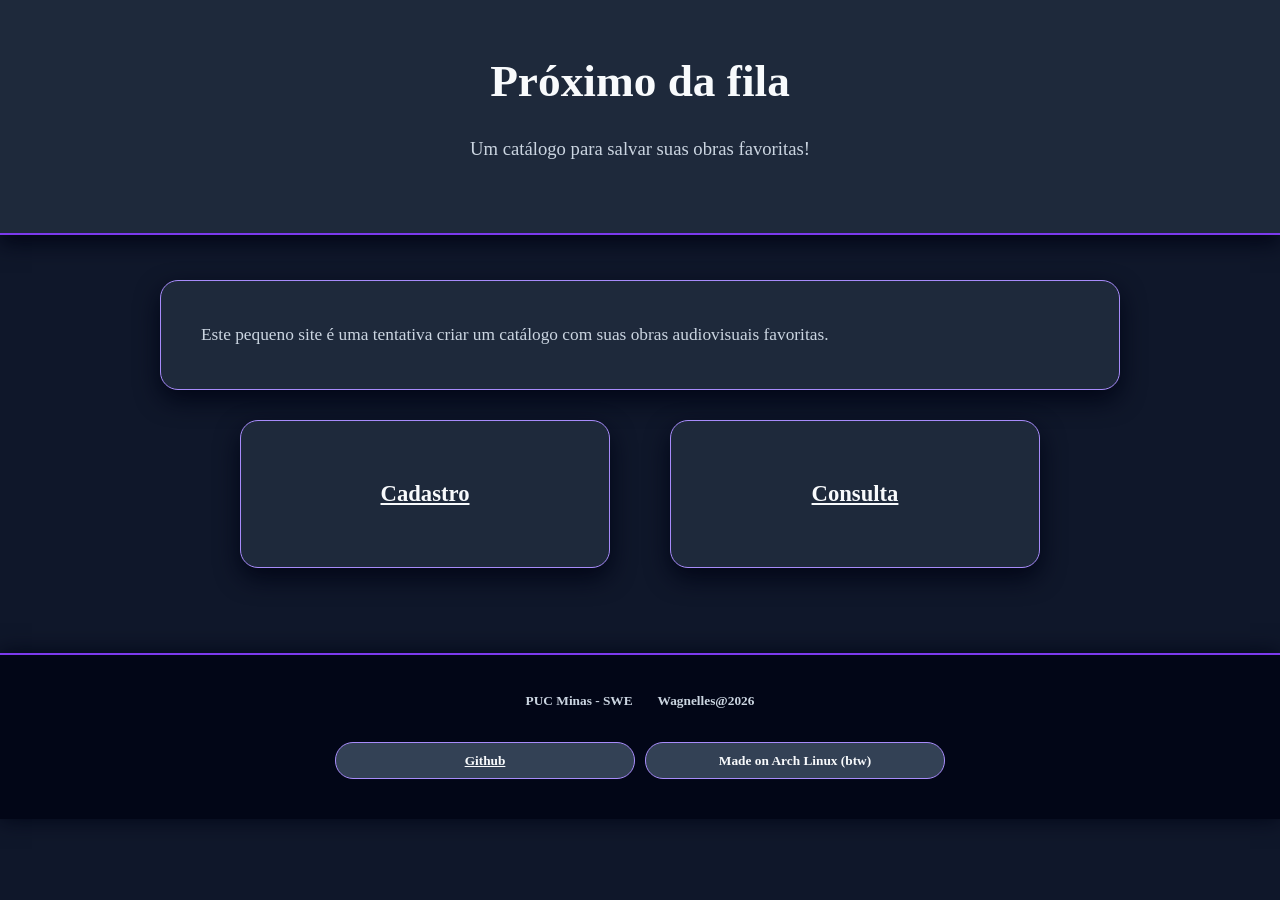
<file: index.html>
<!DOCTYPE html>
<html lang="ptBR">
<head>
    <meta charset="UTF-8">
    <meta name="viewport" content="width=device-width, initial-scale=1.0">
    <title>Próximo da fila</title>
    <link rel="stylesheet" href="assets/css/style.css">
    <link rel="stylesheet" href="assets/css/pag-inicial.css">

</head>
<body>

    <header class="cabecalho">
        <h1 class="titulo">Próximo da fila</h1>
        
        <p class="subtitulo">
            Um catálogo para salvar suas obras favoritas!
        </p>

    </header>


    <main class="conteudo">

        <section class="introducao">
            <article>
                <p>
                    Este pequeno site é uma tentativa criar um catálogo com suas obras audiovisuais favoritas.
                </p>
            </article>

        </section>

         <section>
            <nav class="menu-principal">

                <a href="pages/cadastro.html">Cadastro</a>
                <a href="pages/consulta.html">Consulta</a>
            </nav>

         </section>


    </main>

    
</body>

<footer class="rodape">

    <section class="signature">
    <p>PUC Minas - SWE</p>
    <p>Wagnelles@2026</p>
    </section>

    <nav class="navegacao">
        <a class="a1" href="https://github.com/Wagnelles/proximo-da-fila">
                Github
        </a>

        <a class="a2"> Made on Arch Linux (btw)</a>

    </nav>


</footer>


</html>
</file>
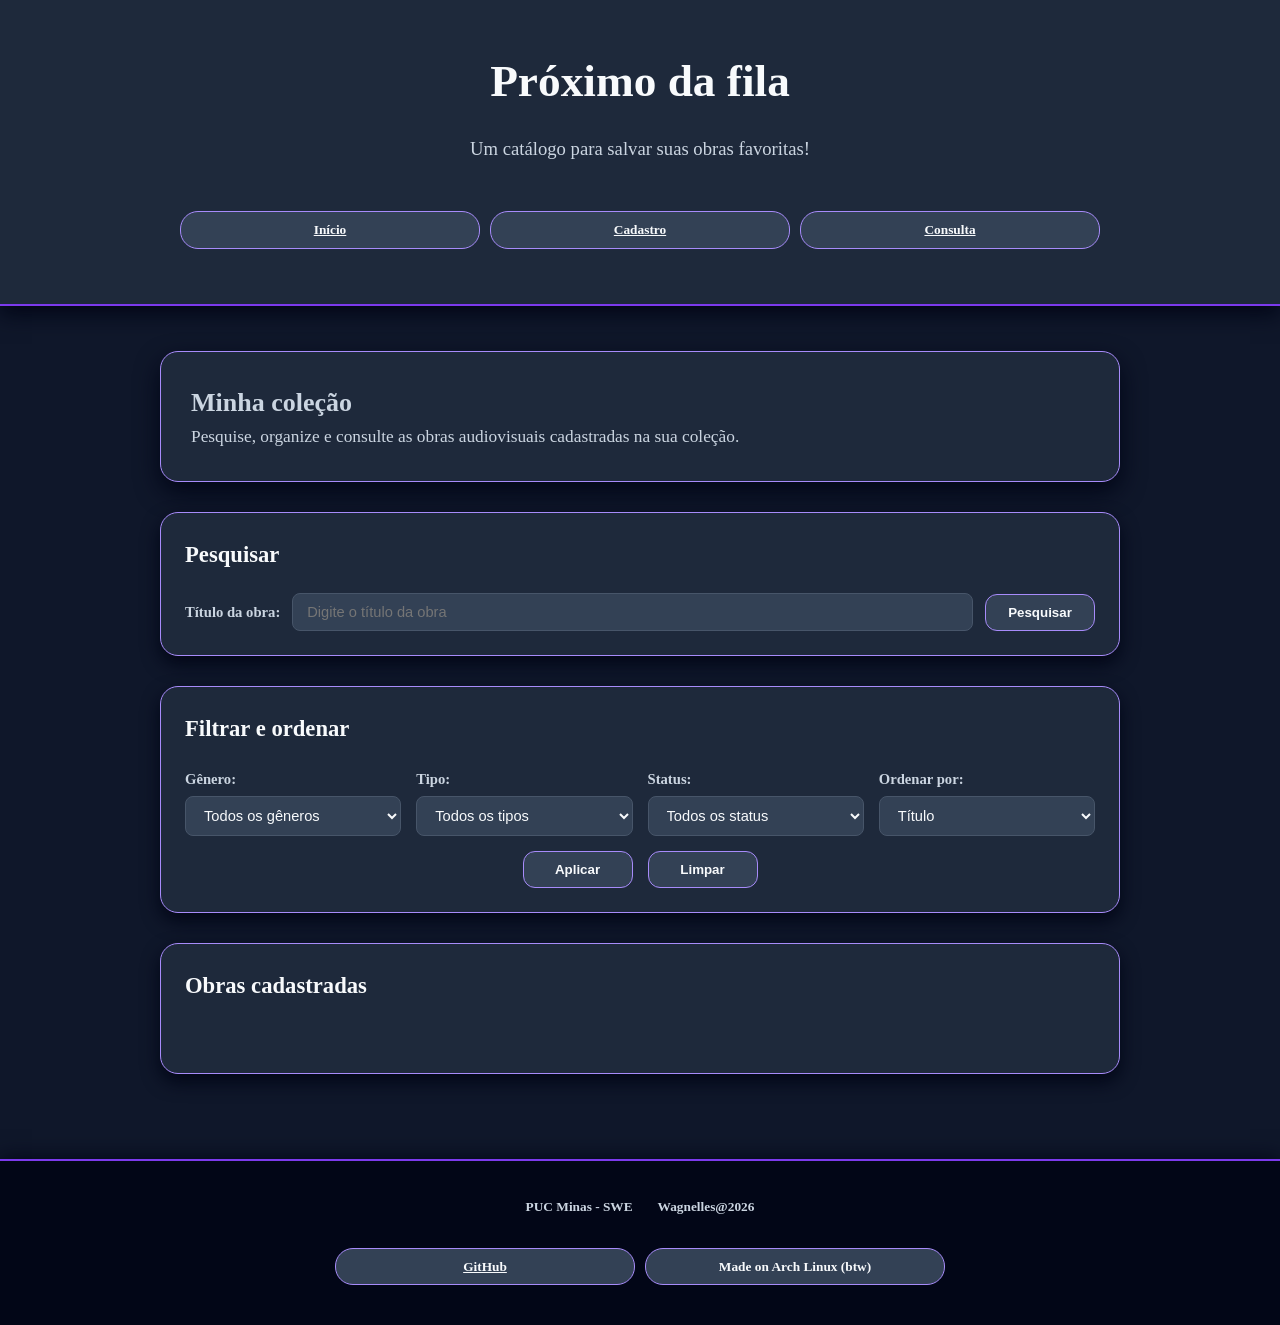
<file: pages/consulta.html>
<!DOCTYPE html>
<html lang="pt-BR">

<head>
    <meta charset="UTF-8">

    <meta name="viewport" content="width=device-width, initial-scale=1.0">

    <title>Consulta de obras | Próximo da fila</title>

    <link rel="stylesheet" href="../assets/css/style.css">
    <link rel="stylesheet" href="../assets/css/consulta.css">
    <script src="../assets/js/script.js" defer></script>
</head>

<body>

    <header class="cabecalho">
        <h1 class="titulo">Próximo da fila</h1>

        <p class="subtitulo">
            Um catálogo para salvar suas obras favoritas!
        </p>

        <nav class="navegacao">
            <a href="../index.html">Início</a>
            <a href="cadastro.html">Cadastro</a>
            <a href="consulta.html">Consulta</a>
        </nav>
    </header>

    <main class="conteudo">

        <section class="introducao">
            <h2>Minha coleção</h2>

            <p>
                Pesquise, organize e consulte as obras audiovisuais
                cadastradas na sua coleção.
            </p>
        </section>

        <section class="pesquisa">
            <h2>Pesquisar</h2>

            <form>
                <p>
                    <label for="pesquisa">Título da obra:</label>

                    <input
                        type="search"
                        id="pesquisa"
                        name="pesquisa"
                        placeholder="Digite o título da obra"
                    >

                    <button type="submit">Pesquisar</button>
                </p>
            </form>
        </section>

        <section class="filtros">
            <h2>Filtrar e ordenar</h2>

            <form>
                <p>
                    <label for="filtro-genero">Gênero:</label>

                    <select id="filtro-genero" name="genero">
                        <option value="">Todos os gêneros</option>
                        <option value="acao">Ação</option>
                        <option value="animacao">Animação</option>
                        <option value="aventura">Aventura</option>
                        <option value="comedia">Comédia</option>
                        <option value="documentario">Documentário</option>
                        <option value="drama">Drama</option>
                        <option value="ficcao-cientifica">
                            Ficção científica
                        </option>
                        <option value="romance">Romance</option>
                        <option value="suspense">Suspense</option>
                        <option value="terror">Terror</option>
                    </select>
                </p>

                <p>
                    <label for="filtro-tipo">Tipo:</label>

                    <select id="filtro-tipo" name="tipo">
                        <option value="">Todos os tipos</option>
                        <option value="filme">Filme</option>
                        <option value="serie">Série</option>
                        <option value="documentario">Documentário</option>
                        <option value="animacao">Animação</option>
                        <option value="curta-metragem">
                            Curta-metragem
                        </option>
                        <option value="outro">Outro</option>
                    </select>
                </p>

                <p>
                    <label for="filtro-status">Status:</label>

                    <select id="filtro-status" name="status">
                        <option value="">Todos os status</option>
                        <option value="quero-assistir">
                            Quero assistir
                        </option>
                        <option value="assistindo">
                            Assistindo
                        </option>
                        <option value="assistido">
                            Assistido
                        </option>
                    </select>
                </p>

                <p>
                    <label for="ordenacao">Ordenar por:</label>

                    <select id="ordenacao" name="ordenacao">
                        <option value="titulo">Título</option>
                        <option value="ano">Ano de lançamento</option>
                        <option value="avaliacao">Avaliação</option>
                    </select>
                </p>

                <p>
                    <button type="submit">Aplicar</button>
                    <button type="reset">Limpar</button>
                </p>
            </form>
        </section>

    <section class="lista-obras">
        <h2>Obras cadastradas</h2>

        <section id="lista-obras">
        </section>

    </section>

    </main>

    <footer class="rodape">
        <section class="signature">
            <p>PUC Minas - SWE</p>
            <p>Wagnelles@2026</p>
        </section>

        <nav class="navegacao">
            <a
                class="a1"
                href="https://github.com/Wagnelles/proximo-da-fila"
                target="_blank"
                rel="noopener noreferrer"
            >
                GitHub
            </a>

            <a class="a2">
                Made on Arch Linux (btw)
            </a>
        </nav>
    </footer>

</body>

</html>
</file>
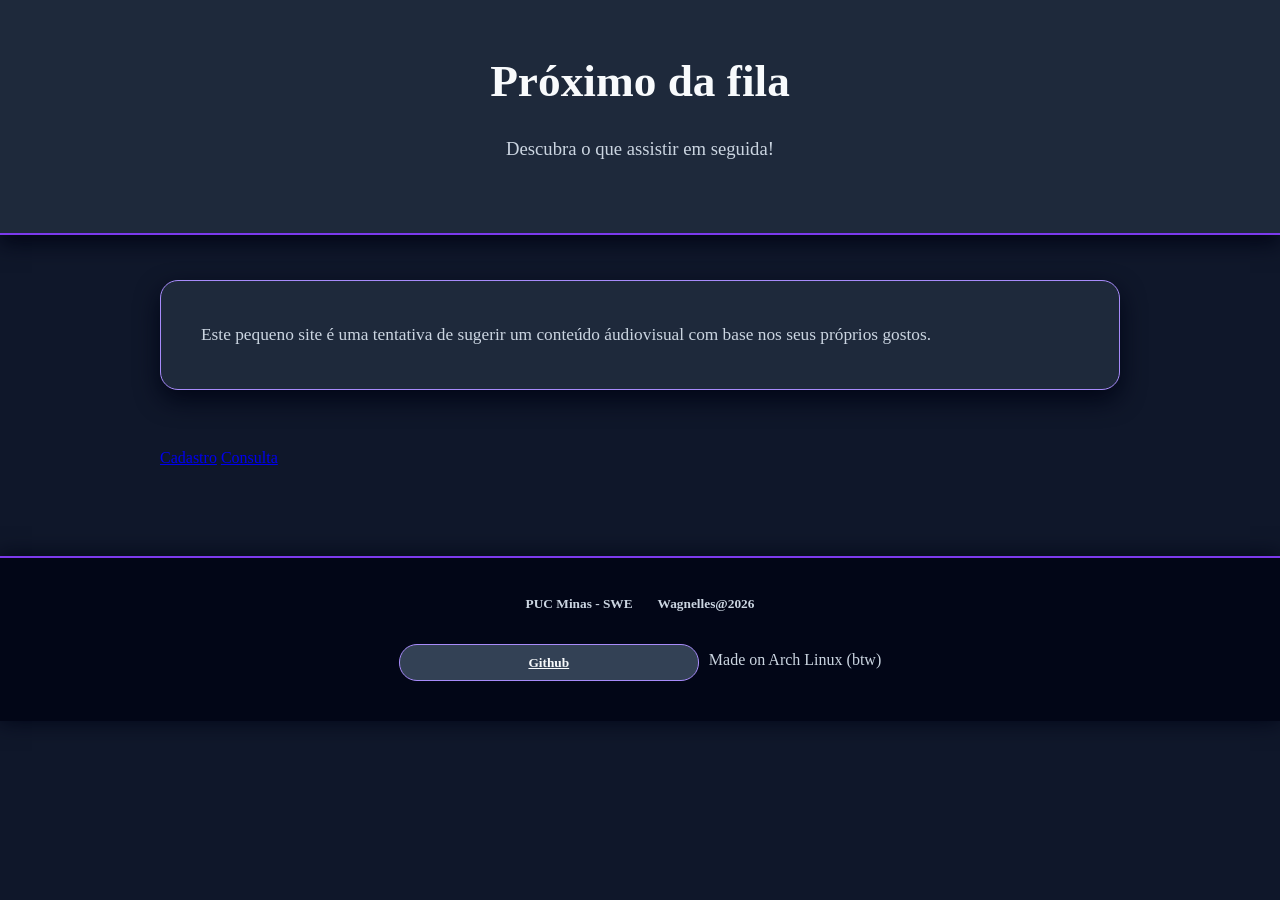
<file: pages/inicial.html>
<!DOCTYPE html>
<html lang="ptBR">
<head>
    <meta charset="UTF-8">
    <meta name="viewport" content="width=device-width, initial-scale=1.0">
    <title>Próximo da fila</title>
    <link rel="stylesheet" href="../assets/css/style.css">
</head>
<body>

    <header class="cabecalho">
        <h1 class="titulo">Próximo da fila</h1>
        
        <p class="subtitulo">
            Descubra o que assistir em seguida!
        </p>

    </header>


    <main class="conteudo">

        <section class="introducao">
            <article>
                <p>
                    Este pequeno site é uma tentativa de sugerir um conteúdo
                    áudiovisual com base nos seus próprios gostos.
                </p>
            </article>

        </section>

         <section>
            <nav class="menu-principal">

                <a href="cadastro.html">Cadastro</a>
                <a href="consulta.html">Consulta</a>
            </nav>

         </section>


    </main>

    
</body>

<footer class="rodape">

    <section class="signature">
    <p>PUC Minas - SWE</p>
    <p>Wagnelles@2026</p>
    </section>

    <nav class="navegacao">
        <a href="https://github.com/Wagnelles/proximo-da-fila">
                Github
        </a>

    <section class="btw">
        Made on Arch Linux (btw)
    </section>


</footer>


</html>
</file>
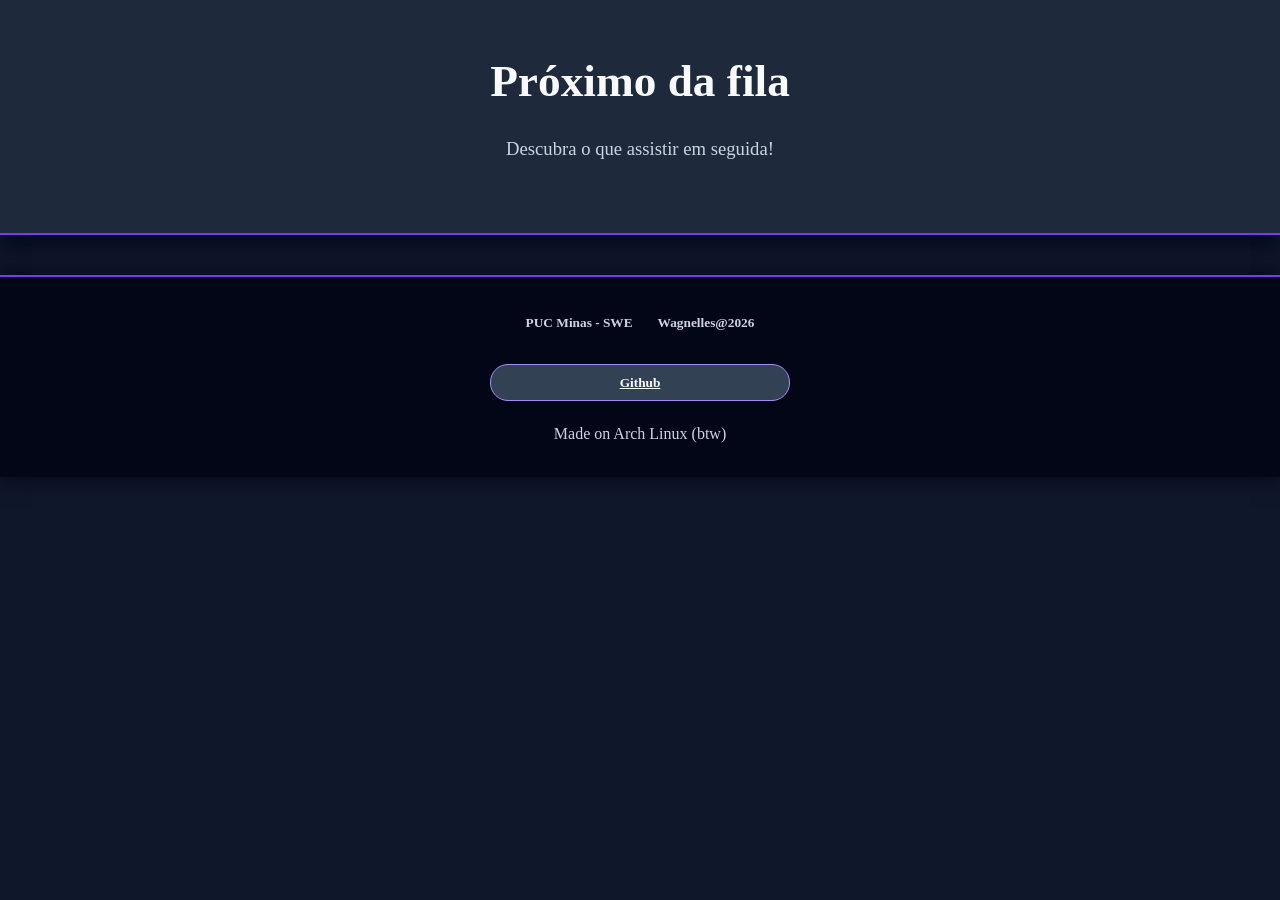
<file: pages/template-cabecalho-footerindex.html>
<!DOCTYPE html>
<html lang="ptBR">
<head>
    <meta charset="UTF-8">
    <meta name="viewport" content="width=device-width, initial-scale=1.0">
    <title>Próximo da fila</title>
    <link rel="stylesheet" href="../assets/css/style.css">
</head>
<body>

    <header class="cabecalho">
        <h1 class="titulo">Próximo da fila</h1>
        
        <p class="subtitulo">
            Descubra o que assistir em seguida!
        </p>

    </header>

    
</body>

<footer class="rodape">

    <section class="signature">
    <p>PUC Minas - SWE</p>
    <p>Wagnelles@2026</p>
    </section>

    <nav class="navegacao">
        <a href="https://github.com/Wagnelles/proximo-da-fila">
                Github
        </a>

    </nav>

    <section class="btw">
        Made on Arch Linux (btw)
    </section>


</footer>


</html>
</file>
<file: assets/css/style.css>
/* Configuração geral */

* {
    box-sizing: border-box;
    margin: 0;
    padding: 0;
}

/* Estrutura geral com Grid */

body {
    width: 100%;

    background-color: #0f172a;
    color: #f8fafc;

    line-height: 1.6;

    display: grid;

    grid-template-columns: 1fr;
    grid-template-rows: auto 1fr auto;

    grid-template-areas:
        "cabecalho"
        "conteudo"
        "rodape";
}


/* Cabeçalho */

.cabecalho {
    grid-area: cabecalho;

    width: 100%;
    padding: 45px 25px;

    border-bottom: 2px solid #7c3aed;

    background-color: #1e293b;
    color: #f8fafc;

    text-align: center;

    box-shadow: 0 8px 20px #020617;

    display: flex;
    flex-direction: column;
    justify-content: center;
    align-items: center;

    gap: 8px;
}

.titulo {
    margin-bottom: 8px;

    color: #f8fafc;

    font-size: 34pt;
    font-weight: bold;

    animation: aparecer 1s;
}

.subtitulo {
    margin-bottom: 25px;

    color: #cbd5e1;

    font-size: 14pt;
}


/* Conteúdo */

.conteudo {
    grid-area: conteudo;

    width: 90%;
    max-width: 960px;

    margin: 45px auto;

    display: grid;

    grid-template-columns:
        repeat(auto-fit, minmax(280px, 1fr));

    grid-template-rows: auto;

    gap: 25px;

    justify-items: stretch;
    align-items: start;
}


/* Introdução */

.introducao {
    width: 100%;

    margin-bottom: 30px;
    padding: 30px;

    font-weight: 500;

    border: 1px solid #a78bfa;
    border-radius: 18px;

    background-color: #1e293b;

    box-shadow: 0 10px 25px #020617;

    animation: aparecer 1s;

    grid-column: 1 / -1;
    grid-row: auto;

    align-self: start;
}

.introducao:hover {
    border: 2px solid #06b6d4;

    background-color: #334155;

    box-shadow: 0 14px 28px #020617;
}

.introducao article {
    padding: 10px;
}

.introducao {
    color: #cbd5e1;

    font-size: 13pt;
}


/* Seções dentro do conteúdo */

.conteudo section {
    min-width: 0;
}


/* Rodapé */

.rodape {
    grid-area: rodape;

    width: 100%;

    margin-top: 40px;
    padding: 30px 25px;

    border-top: 2px solid #7c3aed;

    background-color: #020617;
    color: #cbd5e1;

    text-align: center;

    box-shadow: 0 0 20px #020617;

    display: flex;
    flex-direction: column;

    justify-content: center;
    align-items: center;

    flex-wrap: wrap;

    gap: 10px;
}

.navegacao {
    width: 100%;


    margin: 0 auto;
    padding: 10px;

    display: flex;
    flex-direction: row;

    justify-content: center;
    align-items: center;

    flex-wrap: wrap;

    gap: 10px;
}

.navegacao a {
    display: inline-block;

    min-width: 90px;
    max-width: 300px;

    margin-top: 5px;
    padding: 7px 14px;

    border: 1px solid #a78bfa;
    border-radius: 18px;

    background-color: #334155;
    color: #f8fafc;

    font-size: 10pt;
    font-weight: bold;

    text-align: center;

    flex: 1 1 90px;
}

.a1:active {
    background-color: #bd9bf9;
    color: #0f172a;
}

.a1:hover {
    background-color: #7c3aed;
    color: #ffffff;

    box-shadow: 0 5px 15px #020617;
}

.a1:focus {
    border: 3px solid #06b6d4;

    background-color: #334155;
    color: #ffffff;
}

.a2 {
    display: inline-block;

    margin-top: 15px;
    padding: 7px 14px;

    border: 1px solid #06b6d4;
    border-radius: 18px;

    background-color: #1e293b;
    color: #67e8f9;

    font-size: 10pt;

    align-self: center;
}

.a2:hover {
    border: 1px solid #06b6d4;

    background-color: #334155;
    color: #ffffff;

    box-shadow: 0 5px 15px #020617;
}

.a2:focus {
    border: 3px solid #06b6d4;

    background-color: #334155;
    color: #ffffff;
}

.signature {
    display: flex;
    flex-direction: row;

    justify-content: center;
    align-items: center;

    flex-wrap: wrap;

    gap: 15px;
}

.signature p {
    margin: 5px;

    color: #cbd5e1;

    font-size: 10pt;
    font-weight: bold;
}


/* Animação */

@keyframes aparecer {
    from {
        opacity: 0;
    }

    to {
        opacity: 1;
    }
}


/* Responsividade */

@media (max-width: 700px) {
    .conteudo {
        width: 9%;

        grid-template-columns: 1fr;

        gap: 15px;
    }

    .cabecalho {
        padding: 30px 15px;
    }

    .navegacao {
        flex-direction: column;
        align-items: stretch;
    }

    .navegacao a {
        width: 100%;

        flex: 1 1 auto;
    }

    .signature {
        flex-direction: column;

        gap: 5px;
    }
}
</file>
<file: assets/css/pag-inicial.css>
/* Estrutura da página inicial */


.conteudo {
    grid-template-columns: 1fr;
    grid-template-rows: auto auto;

    gap: 30px;
}

.conteudo > section {
    width: 100%;
    min-width: 0;

    grid-column: 1;
}


/* Introdução */

.introducao {
    width: 100%;
    min-width: 0;

    grid-column: 1;

    margin-bottom: 0;
}


/* Menu principal */

.menu-principal {
    width: 100%;
    max-width: 800px;

    margin: 0 auto;

    display: grid;

    grid-template-columns:
        repeat(2, minmax(0, 1fr));

    grid-template-rows: auto;

    gap: 60px;

    justify-items: stretch;
    align-items: stretch;
}


/* Botões de cadastro e consulta */

.menu-principal a {
    display: flex;

    width: 100%;
    min-width: 0;

    padding: 55px 20px;

    border: 1px solid #a78bfa;
    border-radius: 18px;

    background-color: #1e293b;
    color: #f8fafc;

    box-shadow: 0 10px 25px #020617;

    font-size: 17pt;
    font-weight: bold;
    text-align: center;

    animation: aparecer 1s;

    flex-direction: column;

    justify-content: center;
    align-items: center;
}


/* Estados visuais */

.menu-principal a:hover {
    border: 2px solid #ffffff;

    background-color: #7c3aed;
    color: #ffffff;

    box-shadow: 0 15px 30px #020617;
}

.menu-principal a:focus {
    border: 4px solid #06b6d4;

    background-color: #334155;
    color: #ffffff;
}

.menu-principal a:active {
    border-color: #ffffff;

    background-color: #06b6d4;
    color: #0f172a;

    box-shadow: 0 5px 10px #020617;
}


/* Responsividade */

@media (max-width: 700px) {
    .conteudo {
        width: 94%;

        grid-template-columns: 1fr;
        grid-template-rows: auto auto;

        gap: 20px;
    }

    .conteudo > section {
        width: 100%;
        min-width: 0;

        grid-column: 1;
    }

    .introducao {
        width: 100%;
        min-width: 0;

        padding: 22px;
    }

    .menu-principal {
        width: 100%;
        max-width: 100%;

        grid-template-columns: 1fr;
        grid-template-rows: repeat(2, auto);

        gap: 20px;
    }

    .menu-principal a {
        width: 100%;
        min-width: 0;

        padding: 40px 15px;
    }
}
</file>
<file: assets/css/consulta.css>
/* Estrutura da página de consulta */

.conteudo {
    grid-template-columns: 1fr;
    grid-template-rows: auto;

    gap: 30px;
}

.conteudo > section {
    width: 100%;
    min-width: 0;

    grid-column: 1;
}


/* Introdução */

.introducao {
    width: 100%;
    min-width: 0;

    grid-column: 1;

    margin-bottom: 0;
}


/* Seções principais */

.pesquisa,
.filtros,
.lista-obras {
    width: 100%;
    min-width: 0;

    padding: 24px;

    border: 1px solid #a78bfa;
    border-radius: 18px;

    background-color: #1e293b;

    box-shadow: 0 8px 18px #020617;

    grid-column: 1;
}


/* Títulos das seções */

.pesquisa h2,
.filtros h2,
.lista-obras > h2 {
    margin-bottom: 20px;

    color: #f8fafc;

    font-size: 17pt;
}


/* Pesquisa */

.pesquisa form {
    width: 100%;
    min-width: 0;
}

.pesquisa form p {
    width: 100%;
    min-width: 0;

    display: flex;
    flex-direction: row;

    align-items: center;
    flex-wrap: wrap;

    gap: 12px;
}

.pesquisa label {
    color: #cbd5e1;

    font-size: 11pt;
    font-weight: bold;
}

.pesquisa input {
    width: 100%;
    min-width: 200px;

    padding: 10px 14px;

    border: 1px solid #475569;
    border-radius: 8px;

    background-color: #334155;
    color: #f8fafc;

    font-size: 11pt;

    flex: 1 1 300px;
}


/* Filtros e ordenação */

.filtros form {
    width: 100%;
    min-width: 0;

    display: grid;

    grid-template-columns:
        repeat(4, minmax(0, 1fr));

    grid-template-rows: auto auto;

    gap: 15px;

    align-items: end;
}

.filtros form p {
    width: 100%;
    min-width: 0;

    display: flex;
    flex-direction: column;

    gap: 5px;
}

.filtros label {
    color: #cbd5e1;

    font-size: 11pt;
    font-weight: bold;
}

.filtros select {
    width: 100%;
    min-width: 0;

    padding: 10px 14px;

    border: 1px solid #475569;
    border-radius: 8px;

    background-color: #334155;
    color: #f8fafc;

    font-size: 11pt;
}


/* Botões Aplicar e Limpar */

.filtros form p:last-child {
    grid-column: 1 / -1;

    flex-direction: row;

    justify-content: center;
    align-items: center;

    flex-wrap: wrap;

    gap: 15px;
}


/* Demais botões */

.pesquisa button,
.filtros button,
.acoes-obra button {
    min-width: 110px;

    padding: 10px 20px;

    border: 1px solid #a78bfa;
    border-radius: 12px;

    background-color: #334155;
    color: #f8fafc;

    font-size: 10pt;
    font-weight: bold;
    cursor: pointer;

    transition: background-color 0.2s, border-color 0.2s, box-shadow 0.2s;
}


/* Estado hover, focus e ativo */

.pesquisa button:hover,
.filtros button:hover,
.acoes-obra button:hover {
    border-color: #ffffff;

    background-color: #7c3aed;
    color: #ffffff;

    box-shadow: 0 4px 10px #020617;
}

.pesquisa button:focus,
.filtros button:focus,
.acoes-obra button:focus {
    border: 3px solid #06b6d4;

    background-color: #334155;
    color: #ffffff;
}

.pesquisa button:active,
.filtros button:active,
.acoes-obra button:active {
    background-color: #06b6d4;
    color: #0f172a;
}


/* Lista de obras */

.lista-obras {
    display: grid;

    grid-template-columns: 1fr;
    grid-template-rows: auto;

    gap: 25px;

    align-items: start;
}

#lista-obras {
    width: 100%;
    min-width: 0;

    display: grid;

    grid-template-columns: 1fr;
    grid-template-rows: auto;

    gap: 25px;
}


/* Obras (Card Principal) */

.obra {
    width: 100%;
    min-width: 0;

    padding: 25px;

    border: 1px solid #475569;
    border-radius: 16px;

    background-color: #334155;

    box-shadow: 0 6px 16px #020617;

    display: grid;

    /* Proporção refinada: Coluna da capa fixa/controlada e texto ocupando o resto */
    grid-template-columns: 200px minmax(0, 1fr);

    grid-template-rows: auto;

    gap: 30px;

    align-items: start;
}


.obra:hover {
    border-color: #06b6d4;

    box-shadow: 0 8px 22px #020617;
}


/* Apresentação da Capa */

.apresentacao-obra {
    width: 100%;
    min-width: 0;

    display: flex;
    flex-direction: column;

    align-items: center;

    gap: 14px;
}

.apresentacao-obra h3 {
    width: 100%;

    color: #f8fafc;

    font-size: 13pt;
    text-align: center;
    line-height: 1.3;
}

.apresentacao-obra img {
    width: 100%;
    max-width: 180px;
    min-width: 0;

    aspect-ratio: 2 / 3;
    object-fit: cover;

    border: 1px solid #a78bfa;
    border-radius: 10px;
    box-shadow: 0 4px 12px #020617;

    align-self: center;
}


/* Informações da Obra */

.informacoes-obra {
    width: 100%;
    min-width: 0;

    display: grid;

    grid-template-columns:
        repeat(2, minmax(0, 1fr));

    grid-template-rows: auto;

    gap: 12px 25px;

    align-items: start;
}


/* Título das informações */

.informacoes-obra h3 {
    grid-column: 1 / -1;

    margin-bottom: 4px;

    color: #f8fafc;

    font-size: 15pt;
    border-bottom: 2px solid #475569;
    padding-bottom: 6px;
}


/* Informações individuais */

.informacoes-obra p {
    width: 100%;
    min-width: 0;

    padding: 6px 0;

    border-bottom: 1px solid rgba(71, 85, 105, 0.5);

    color: #cbd5e1;

    font-size: 10.5pt;
}


/* Nome de cada informação */

.informacoes-obra p strong {
    color: #f8fafc;
}


/* Elenco e Observações ocupam linha inteira */
.informacoes-obra p:nth-of-type(7) {
    grid-column: 1 / -1;
}

.informacoes-obra p:nth-of-type(8) {
    grid-column: 1 / -1;
}


/* Botões de Ação (Editar / Excluir) */

.acoes-obra {
    grid-column: 1 / -1;

    margin-top: 10px;

    display: flex;
    flex-direction: row;

    justify-content: flex-end;
    align-items: center;

    gap: 12px;
}

.acoes-obra button {
    min-width: 100px;
    padding: 8px 18px;
    font-size: 9.5pt;
    border-radius: 10px;
}


/* Responsividade */

@media (max-width: 850px) {
    .conteudo {
        width: 94%;

        grid-template-columns: 1fr;
        grid-template-rows: auto;

        gap: 20px;
    }

    .conteudo > section {
        width: 100%;
        min-width: 0;

        grid-column: 1;
    }

    .introducao {
        width: 100%;
        min-width: 0;

        grid-column: 1;

        padding: 22px;
    }

    .filtros form {
        grid-template-columns:
            repeat(2, minmax(0, 1fr));

        grid-template-rows: auto auto auto;
    }

    .obra {
        grid-template-columns: 160px minmax(0, 1fr);
        gap: 20px;
    }

    .apresentacao-obra img {
        max-width: 160px;
    }

    .informacoes-obra {
        grid-template-columns: 1fr;

        gap: 6px;
    }

    .informacoes-obra h3,
    .informacoes-obra p:nth-of-type(7),
    .informacoes-obra p:nth-of-type(8),
    .acoes-obra {
        grid-column: 1;
    }
}

@media (max-width: 600px) {
    .conteudo {
        width: 94%;

        grid-template-columns: 1fr;

        gap: 20px;
    }

    .pesquisa,
    .filtros,
    .lista-obras {
        width: 100%;
        min-width: 0;

        padding: 15px;

        grid-column: 1;
    }


    /* Pesquisa na vertical */

    .pesquisa form p {
        flex-direction: column;

        align-items: stretch;
    }

    .pesquisa input {
        width: 100%;
        min-width: 0;

        flex: 1 1 auto;
    }

    .pesquisa button {
        width: 100%;
        min-width: 0;
    }


    /* Filtros na vertical */

    .filtros form {
        grid-template-columns: 1fr;
        grid-template-rows: auto;

        gap: 12px;
    }

    .filtros form p:last-child {
        grid-column: 1;

        flex-direction: column;

        align-items: stretch;
    }

    .filtros button {
        width: 100%;
        min-width: 0;
    }


    /* Card na vertical */

    .obra {
        width: 100%;
        min-width: 0;

        padding: 16px;

        grid-template-columns: 1fr;

        gap: 18px;
    }

    .apresentacao-obra {
        width: 100%;
        min-width: 0;
    }

    .apresentacao-obra img {
        width: 140px;
        max-width: 140px;
    }

    .informacoes-obra {
        width: 100%;
        min-width: 0;

        grid-template-columns: 1fr;

        gap: 6px;
    }

    .informacoes-obra h3,
    .informacoes-obra p:nth-of-type(7),
    .informacoes-obra p:nth-of-type(8),
    .acoes-obra {
        grid-column: 1;
    }


    /* Botões da obra */

    .acoes-obra {
        justify-content: center;
    }

    .acoes-obra button {
        min-width: 0;

        flex: 1 1 120px;
    }
}
</file>
